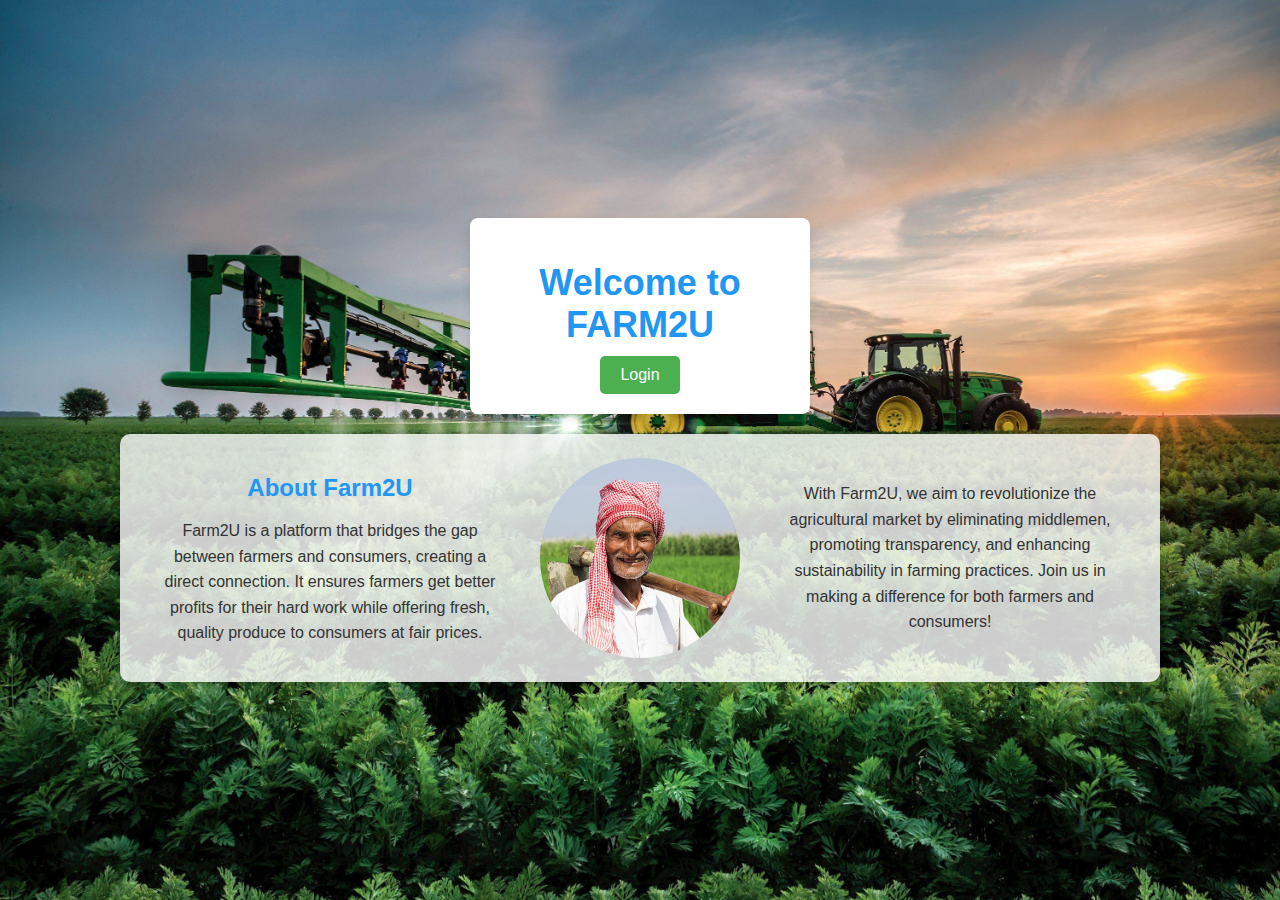
<file: index.html>
<!DOCTYPE html>
<html lang="en">
<head>
    <meta charset="UTF-8">
    <meta name="viewport" content="width=device-width, initial-scale=1.0">
    <title>FARM2U</title>
    <link rel="stylesheet" href="styles.css">
    <style>
        body {
            font-family: Arial, sans-serif;
            margin: 0;
            padding: 0;
            background: url('grass.jpg') no-repeat center center/cover;
            color: #333;
            display: flex;
            justify-content: center;
            align-items: center;
            height: 100vh;
            flex-direction: column;
        }

        .container {
            text-align: center;
            margin-bottom: 20px;
        }

        .container h1 {
            font-size: 36px;
            margin-bottom: 10px;
        }

        .button {
            padding: 10px 20px;
            background-color: #4CAF50;
            color: white;
            text-decoration: none;
            border-radius: 5px;
            font-size: 16px;
        }

        .content {
            display: flex;
            align-items: center;
            text-align: center;
            background: rgba(255, 255, 255, 0.8);
            padding: 20px;
            border-radius: 10px;
            box-shadow: 0 4px 8px rgba(0, 0, 0, 0.2);
            width: 80%;
            max-width: 1000px;
        }

        .content img {
            width: 200px;
            height: 200px;
            object-fit: cover;
            border-radius: 50%;
            margin: 0 20px;
        }

        .text {
            flex: 1;
            padding: 0 20px;
        }

        .text h2 {
            font-size: 24px;
            margin-bottom: 10px;
        }

        .text p {
            font-size: 16px;
            line-height: 1.6;
        }
    </style>
</head>
<body>
    <div class="container">
        <h1>Welcome to FARM2U</h1>
        <a href="login.html" class="button">Login</a>
    </div>

    <div class="content">
        <div class="text">
            <h2>About Farm2U</h2>
            <p>Farm2U is a platform that bridges the gap between farmers and consumers, creating a direct connection. It ensures farmers get better profits for their hard work while offering fresh, quality produce to consumers at fair prices.</p>
        </div>
        <img src="him.jpg" alt="Farm Image">
        <div class="text">
            <p>With Farm2U, we aim to revolutionize the agricultural market by eliminating middlemen, promoting transparency, and enhancing sustainability in farming practices. Join us in making a difference for both farmers and consumers!</p>
        </div>
    </div>
</body>
</html>
</file>
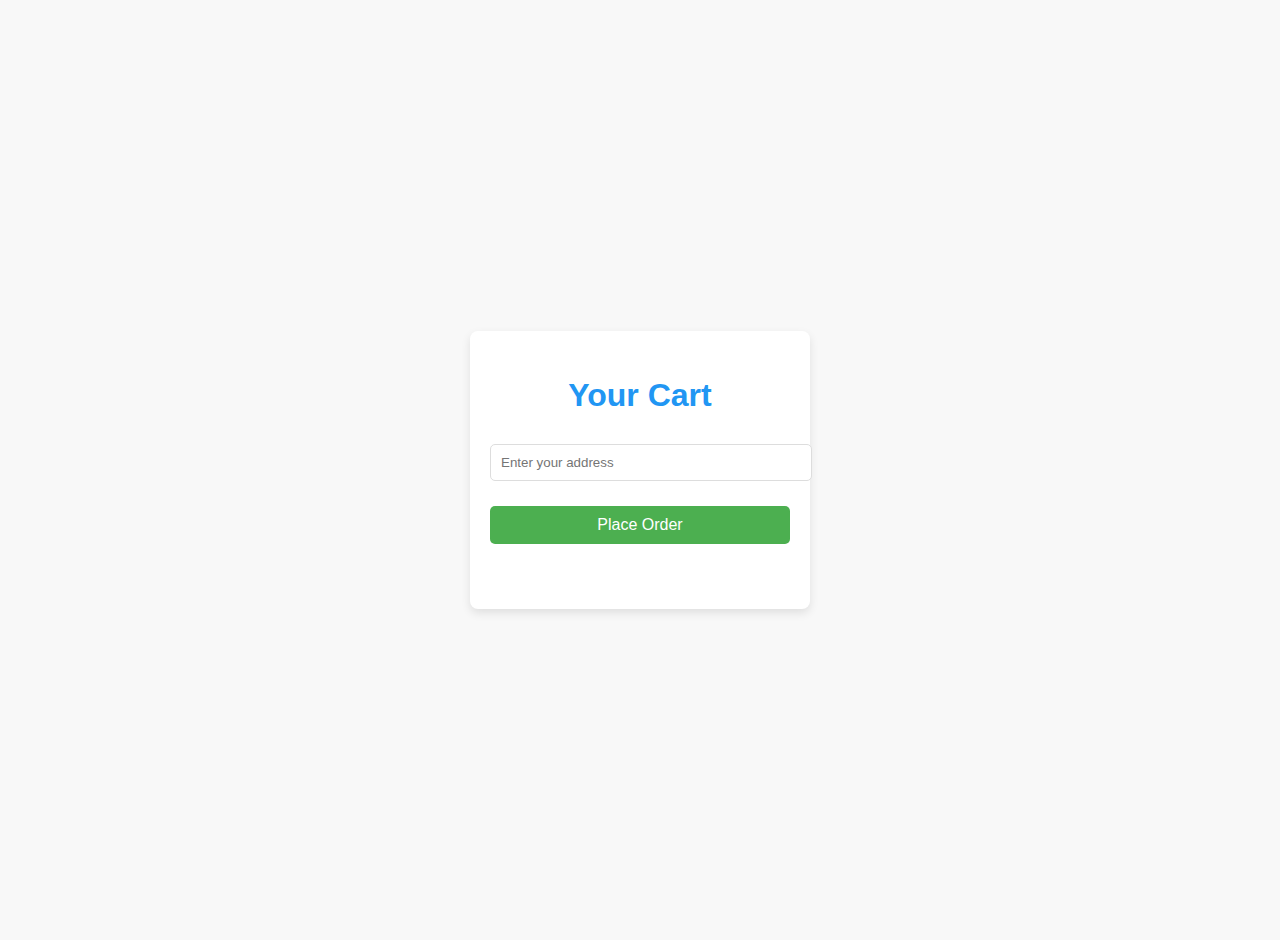
<file: cart.html>
<!DOCTYPE html>
<html lang="en">
<head>
    <meta charset="UTF-8">
    <meta name="viewport" content="width=device-width, initial-scale=1.0">
    <title>Cart - FARM2U</title>
    <link rel="stylesheet" href="styles.css">
</head>
<body>
    <div class="container">
        <h2>Your Cart</h2>
        <div id="cartItems">
            <!-- Dynamically populated cart items will appear here -->
        </div>
        <form action="order_confirmation.html" method="POST">
            <input type="text" name="address" placeholder="Enter your address" required><br>
            <button type="submit" class="button">Place Order</button>
        </form>
    </div>

    <script src="script.js"></script>
</body>
</html>
</file>
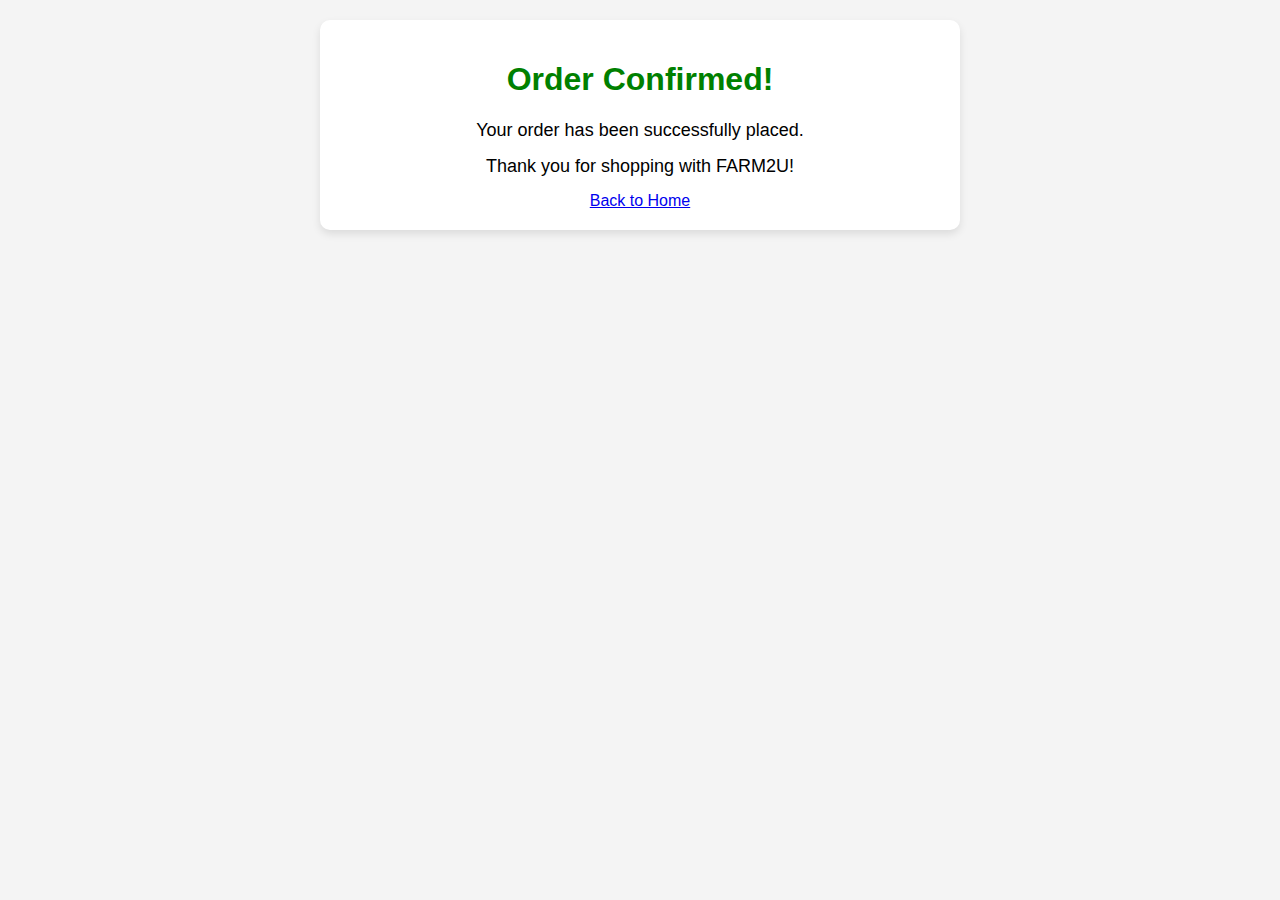
<file: confirmation.html>
<!DOCTYPE html>
<html lang="en">
<head>
    <meta charset="UTF-8">
    <meta name="viewport" content="width=device-width, initial-scale=1.0">
    <title>Order Confirmation - FARM2U</title>
    <style>
        body {
            font-family: Arial, sans-serif;
            margin: 0;
            padding: 20px;
            background-color: #f4f4f4;
        }
        .container {
            max-width: 600px;
            margin: auto;
            background: white;
            padding: 20px;
            border-radius: 10px;
            text-align: center;
            box-shadow: 0 4px 8px rgba(0, 0, 0, 0.1);
        }
        h1 {
            color: green;
        }
        p {
            font-size: 18px;
            margin: 15px 0;
        }
    </style>
</head>
<body>
    <div class="container">
        <h1>Order Confirmed!</h1>
        <p>Your order has been successfully placed.</p>
        <p>Thank you for shopping with FARM2U!</p>
        <a href="index.html" class="button">Back to Home</a>
    </div>
</body>
</html>
</file>
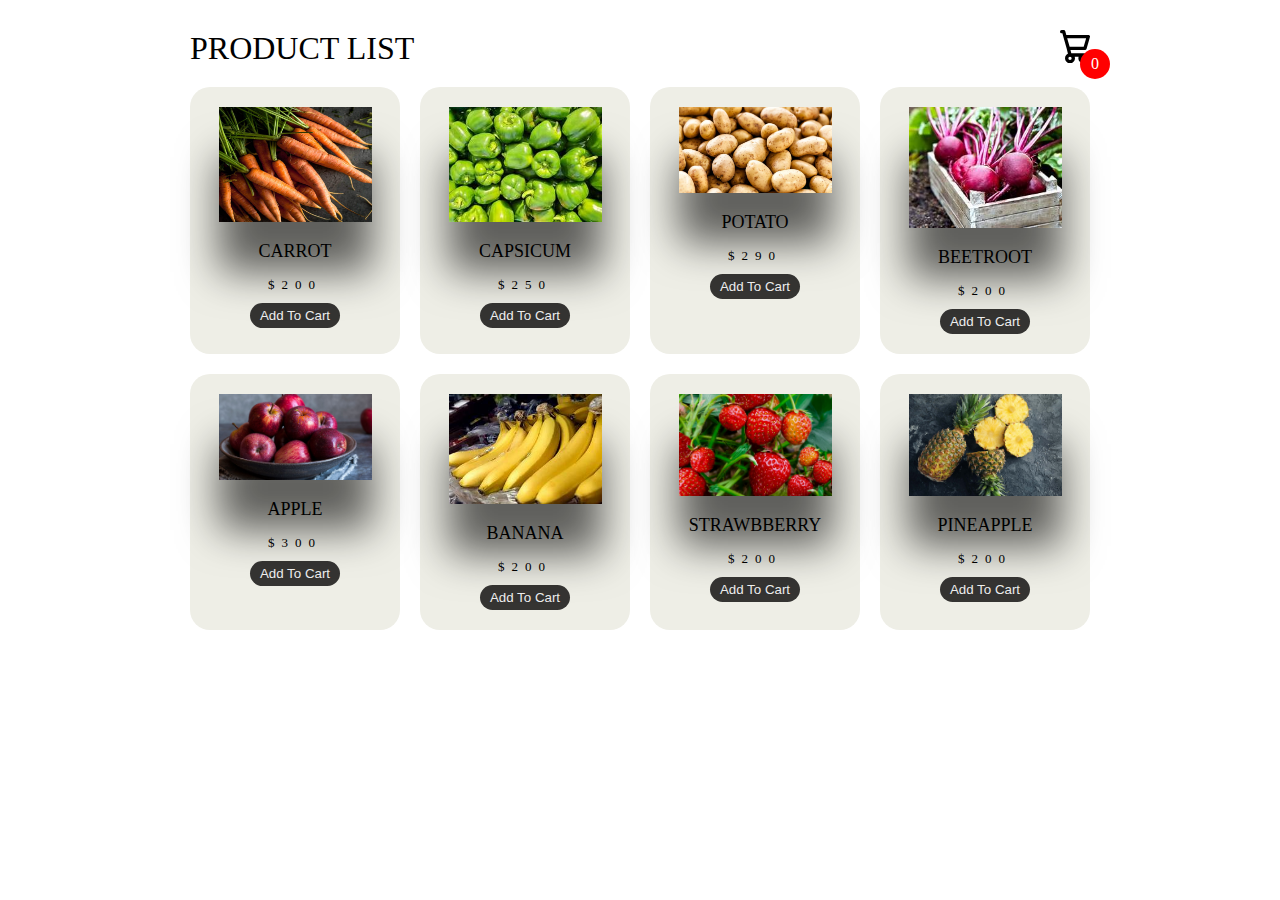
<file: consumer.html>
<!DOCTYPE html>
<html lang="en">
<head>
    <meta charset="UTF-8">
    <meta name="viewport" content="width=device-width, initial-scale=1.0">
    <title>Document</title>
    <link rel="stylesheet" href="consumer.css">
</head>
<body class="">
    
    <div class="container">
        <header>
            <div class="title">PRODUCT LIST</div>
            <div class="icon-cart">
                <svg aria-hidden="true" xmlns="http://www.w3.org/2000/svg" fill="none" viewBox="0 0 18 20">
                    <path stroke="currentColor" stroke-linecap="round" stroke-linejoin="round" stroke-width="2" d="M6 15a2 2 0 1 0 0 4 2 2 0 0 0 0-4Zm0 0h8m-8 0-1-4m9 4a2 2 0 1 0 0 4 2 2 0 0 0 0-4Zm-9-4h10l2-7H3m2 7L3 4m0 0-.792-3H1"/>
                </svg>
                <span>0</span>
            </div>
        </header>
        <div class="listProduct">

        </div>
    </div>
    <div class="cartTab">
        <h1>Shopping Cart</h1>
        <div class="listCart">
            
        </div>
        <div class="btn">
            <button class="close">CLOSE</button>
            <button class="checkOut">Check Out</button>
        </div>
    </div>

    <script src="consumer.js"></script>
</body>
</html>
</file>
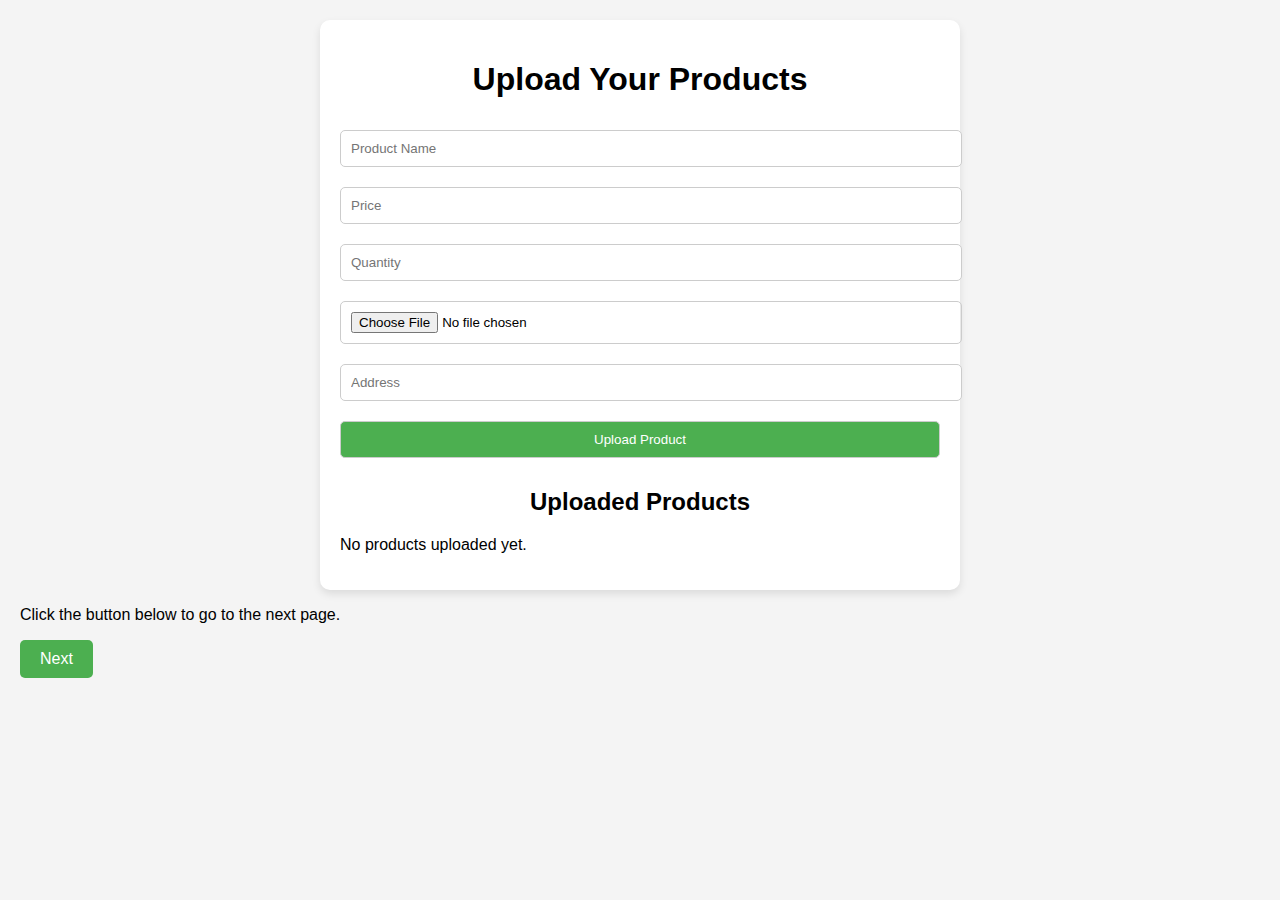
<file: farmer.html>
<!DOCTYPE html>
<html lang="en">
<head>
    <meta charset="UTF-8">
    <meta name="viewport" content="width=device-width, initial-scale=1.0">
    <title>Seller Upload - FARM2U</title>
    <style>
        body 
        
        {
            font-family: Arial, sans-serif;
            margin: 0;
            padding: 20px;
            background-color: #f4f4f4;
        }

    
        .container {
            max-width: 600px;
            margin: auto;
            background: white;
            padding: 20px;
            border-radius: 10px;
            box-shadow: 0 4px 8px rgba(0, 0, 0, 0.1);
        }
        h1, h2 {
            text-align: center;
        }
        form input, form button {
            width: 100%;
            padding: 10px;
            margin: 10px 0;
            border: 1px solid #ccc;
            border-radius: 5px;
        }
        form button {
            background-color: #4CAF50;
            color: white;
            cursor: pointer;
        }
        form button:hover {
            background-color: #45a049;
        }
        .product {
            border: 1px solid #ddd;
            padding: 10px;
            margin-bottom: 10px;
            border-radius: 5px;
            background-color: #f9f9f9;
        }

        .button {
            display: inline-block;
            padding: 10px 20px;
            font-size: 16px;
            color: white;
            background-color: #4CAF50;
            border: none;
            border-radius: 5px;
            text-decoration: none;
            cursor: pointer;
        }
        .button:hover {
            background-color: #45a049;
        }
    </style>
</head>
<body>
    <div class="container">
        <h1>Upload Your Products</h1>

        <!-- Product Upload Form -->
        <form id="uploadForm">
            <input type="text" id="productName" placeholder="Product Name" required>
            <input type="number" id="productPrice" placeholder="Price" required>
            <input type="number" id="productQuantity" placeholder="Quantity" required>
            <input type="file" id="productImage" accept="image/*">
            <input type="text" id="address" placeholder="Address" required>
            <button type="submit">Upload Product</button>
        </form>

        <h2>Uploaded Products</h2>
        <div id="productList">
            <p>No products uploaded yet.</p>
        </div>
    </div>
    <p>Click the button below to go to the next page.</p>

    
    <a href="nextpage.html" class="button">Next</a>

    <script>
    
        let uploadedProducts = JSON.parse(localStorage.getItem('uploadedProducts')) || [];

        
        document.getElementById('uploadForm').addEventListener('submit', function (event) {
            event.preventDefault();

            
            const productName = document.getElementById('productName').value.trim();
            const productPrice = document.getElementById('productPrice').value.trim();
            const productQuantity = document.getElementById('productQuantity').value.trim();
            const productImage = document.getElementById('productImage').files[0]?.name || "No Image";
            const address = document.getElementById('address').value.trim();

            
            if (!productName || !productPrice || !productQuantity || !address) {
                alert("Please fill all required fields.");
                return;
            }

            // Create product object
            const newProduct = {
                name: productName,
                price: productPrice,
                quantity: productQuantity,
                image: productImage,
                address: address
            };

            // Add product to the array and save in localStorage
            uploadedProducts.push(newProduct);
            localStorage.setItem('uploadedProducts', JSON.stringify(uploadedProducts));

            // Reset the form
            document.getElementById('uploadForm').reset();

            // Refresh the product list
            displayUploadedProducts();
        });

        // Display uploaded products
        function displayUploadedProducts() {
            const productList = document.getElementById('productList');
            productList.innerHTML = ""; // Clear existing content

            if (uploadedProducts.length === 0) {
                productList.innerHTML = "<p>No products uploaded yet.</p>";
                return;
            }

            uploadedProducts.forEach((product, index) => {
                const productDiv = document.createElement('div');
                productDiv.classList.add('product');
                productDiv.innerHTML = `
                    <h3>${product.name}</h3>
                    <p><strong>Price:</strong> $${product.price}</p>
                    <p><strong>Quantity:</strong> ${product.quantity}</p>
                    <p><strong>Image:</strong> ${product.image}</p>
                    <p><strong>Address:</strong> ${product.address}</p>
                    <button onclick="deleteProduct(${index})">Delete</button>
                `;
                productList.appendChild(productDiv);
            });
        }

        // Delete product
        function deleteProduct(index) {
            uploadedProducts.splice(index, 1); // Remove product
            localStorage.setItem('uploadedProducts', JSON.stringify(uploadedProducts)); // Update storage
            displayUploadedProducts(); // Refresh list
        }

        // Show products on page load
        displayUploadedProducts();

    
    </script>
    
</body>
</html>
</file>
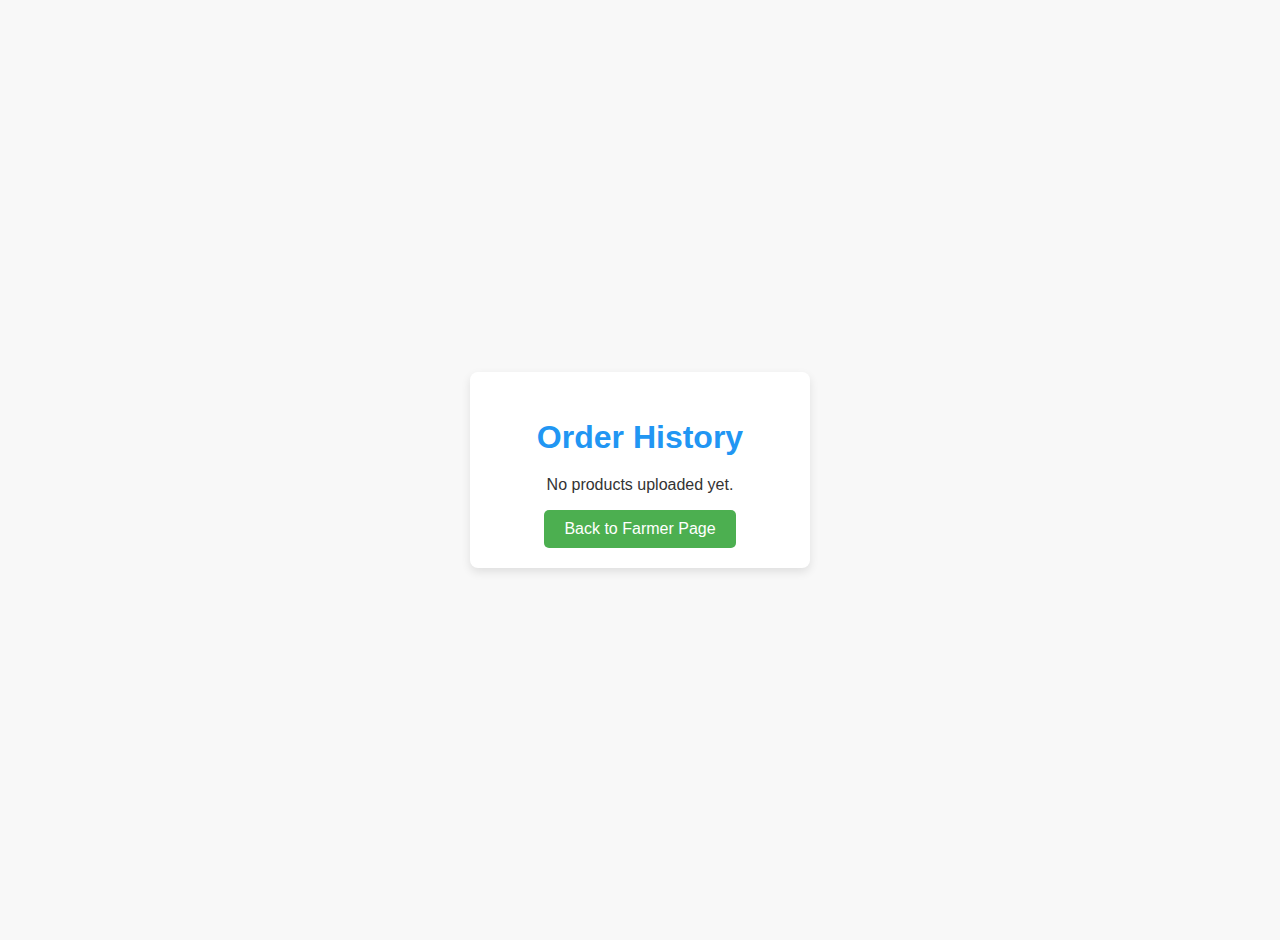
<file: farmer_orders.html>
<!DOCTYPE html>
<html lang="en">
<head>
    <meta charset="UTF-8">
    <meta name="viewport" content="width=device-width, initial-scale=1.0">
    <title>Order History</title>
    <link rel="stylesheet" href="styles.css">
</head>
<body>
    <div class="container">
        <h2>Order History</h2>
        <div id="orderHistory">
            <!-- Uploaded products will be displayed here -->
        </div>
        <a href="farmer.html" class="button">Back to Farmer Page</a>
    </div>

    <script>
        const orderHistoryElement = document.getElementById('orderHistory');
        const uploadedProducts = JSON.parse(localStorage.getItem('uploadedProducts')) || [];

        if (uploadedProducts.length === 0) {
            orderHistoryElement.innerHTML = '<p>No products uploaded yet.</p>';
        } else {
            uploadedProducts.forEach(product => {
                const productElement = document.createElement('div');
                productElement.classList.add('product');
                productElement.innerHTML = `
                    <h3>${product.name}</h3>
                    <p><strong>Price:</strong> $${product.price}</p>
                    <p><strong>Quantity:</strong> ${product.quantity}</p>
                    <p><strong>Description:</strong> ${product.description || 'No description provided'}</p>
                    <p><strong>Address:</strong> ${product.address}</p>
                    <p><strong>Image:</strong> ${product.image}</p>
                `;
                orderHistoryElement.appendChild(productElement);
            });
        }
    </script>
</body>
</html>
</file>
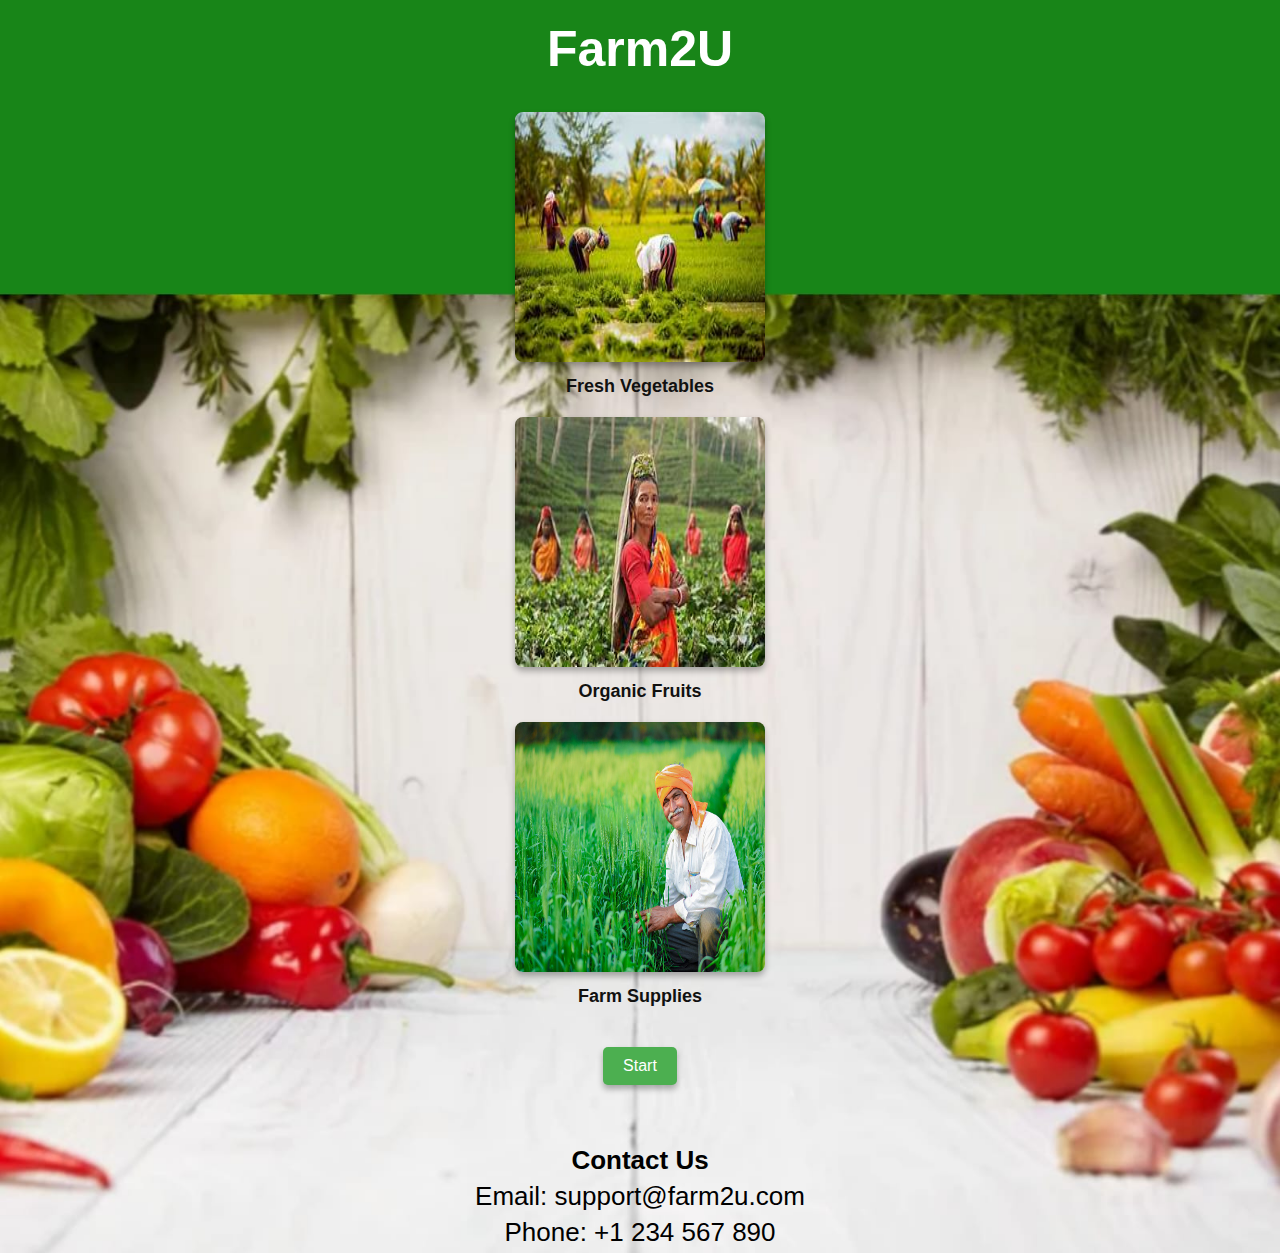
<file: home.html>
<!DOCTYPE html>
<html lang="en">
<head>
    <meta charset="UTF-8">
    <meta name="viewport" content="width=device-width, initial-scale=1.0">
    <title>Farm2U</title>
    <style>
        body {
            font-family: Arial, sans-serif;
            margin: 0;
            padding: 0;
            text-align: center;
            background: url('bgg.jpg') no-repeat center center/cover;
            color: white;
        }

        h1 {
            margin-top: 20px;
            font-size: 50px;
            color:white;
        }

        .image-section {
            margin: 20px 0;
        }

        .image-container {
            margin-bottom: 20px;
        }

        .image-container img {
            width: 250px;
            height: 250px;
            border-radius: 8px;
            box-shadow: 0 4px 6px rgba(0, 0, 0, 0.3);
        }

        .image-container h3 {
            margin-top: 10px;
            font-size: 18px;
            color: #111110;
        }

        .button {
            display: inline-block;
            padding: 10px 20px;
            margin: 20px auto;
            background-color: #4CAF50;
            color: white;
            text-decoration: none;
            border-radius: 5px;
            font-size: 16px;
            box-shadow: 0 4px 6px rgba(0, 0, 0, 0.3);
        }

        .button:hover {
            background-color: #45a049;
        }

        .contact-info {
            margin-top: 40px;
            font-size: 26px;
            background: rgba(red, green, blue, alpha);
        }

        .contact-info p {
            margin: 5px 0;
            color: black;
        }
    </style>
</head>
<body>
    <h1>Farm2U</h1>
    <div class="image-section">
        <div class="image-container">
            <img src="farmer1.jpg" alt="Image 1">
            <h3>Fresh Vegetables</h3>
        </div>
        <div class="image-container">
            <img src="farmer2.jpg" alt="Image 2">
            <h3>Organic Fruits</h3>
        </div>
        <div class="image-container">
            <img src="farmer3.jpg" alt="Image 3">
            <h3>Farm Supplies</h3>
        </div>
    </div>
    <a href="index.html" class="button">Start</a>
    <div class="contact-info">
        <p><strong>Contact Us</strong></p>
        <p>Email: support@farm2u.com</p>
        <p>Phone: +1 234 567 890</p>
    </div>
</body>
</html>
</file>
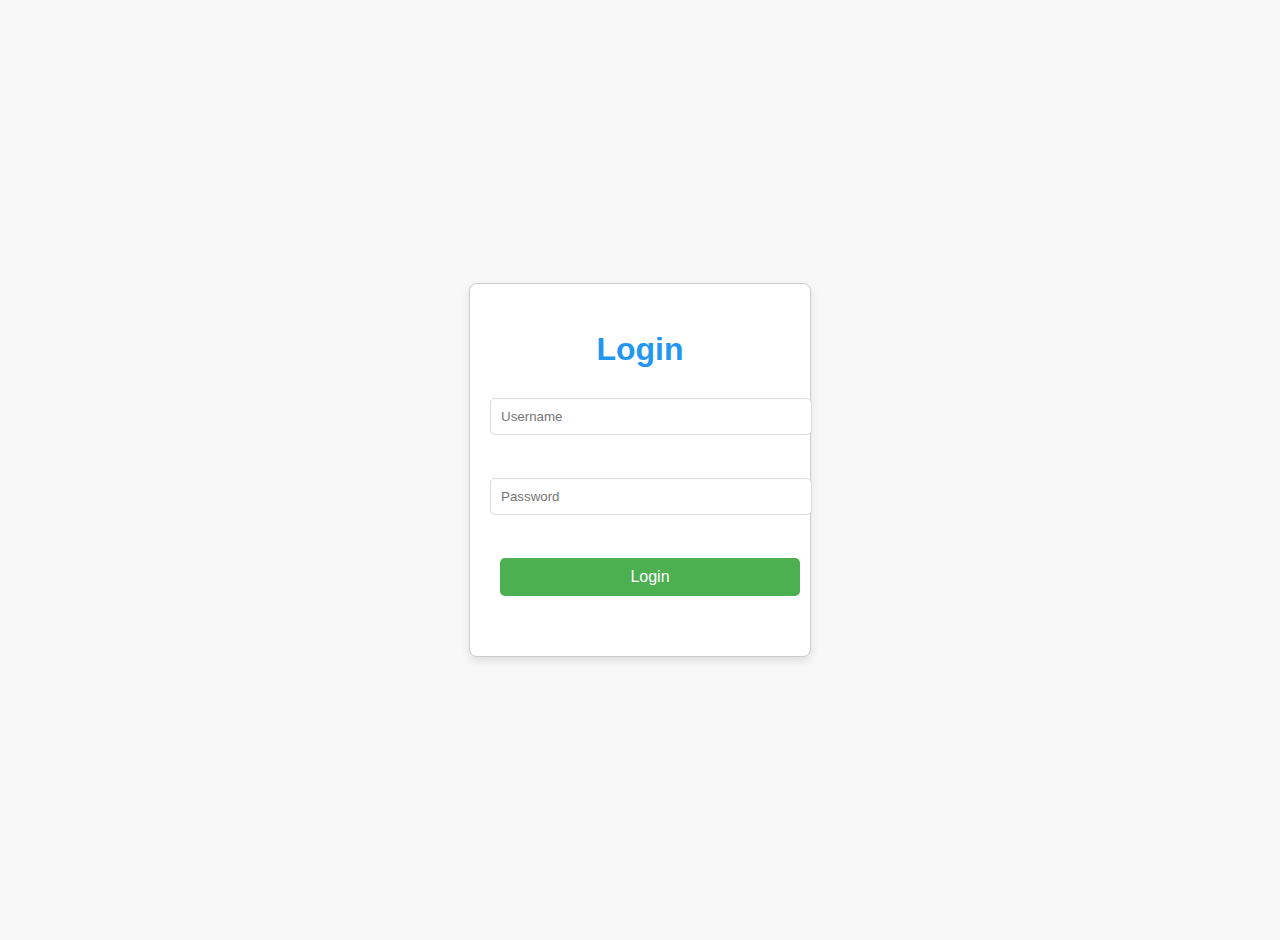
<file: login.html>
<!DOCTYPE html>
<html lang="en">
<head>
    <meta charset="UTF-8">
    <meta name="viewport" content="width=device-width, initial-scale=1.0">
    <title>Login - FARM2U</title>
    <link rel="stylesheet" href="styles.css">
    <style>
        .container {
            width: 300px;
            margin: 50px auto;
            text-align: center;
            padding: 20px;
            border: 1px solid #ccc;
            border-radius: 8px;
        }

        .hidden {
            display: none;
        }

        .button {
            padding: 10px 20px;
            margin: 10px;
            background-color: #4CAF50;
            color: white;
            border: none;
            border-radius: 5px;
            cursor: pointer;
        }

        .button:hover {
            background-color: #45a049;
        }

        #loginSuccess {
            display: none;
        }
    </style>
</head>
<body>
    <div class="container">
        <h2>Login</h2>
        <form id="loginForm" onsubmit="handleLogin(event)">
            <input type="text" id="username" placeholder="Username" required><br><br>
            <input type="password" id="password" placeholder="Password" required><br><br>
            <button type="submit" class="button">Login</button>
        </form>

        <div id="loginSuccess" class="hidden">
            <p>You are logged in!</p>
            <button onclick="showOptions()" class="button">Proceed</button>
        </div>

        <div id="options" class="hidden">
            <button onclick="window.location.href='farmer.html'" class="button">Farmer</button>
            <button onclick="window.location.href='consumer.html'" class="button">Consumer</button>
        </div>
    </div>

    <script>
        function handleLogin(event) {
            event.preventDefault(); // Prevent form from submitting normally

            // Simulate successful login (you can add validation here)
            let username = document.getElementById("username").value;
            let password = document.getElementById("password").value;

            // Check if both username and password are provided
            if (username && password) {
                document.getElementById("loginForm").style.display = "none"; // Hide the login form
                document.getElementById("loginSuccess").style.display = "block"; // Show the success message
            } else {
                alert("Please enter both username and password");
            }
        }

        function showOptions() {
            // Show the Farmer/Consumer options
            document.getElementById("loginSuccess").style.display = "none";
            document.getElementById("options").style.display = "block";
        }
    </script>
</body>
</html>
</file>
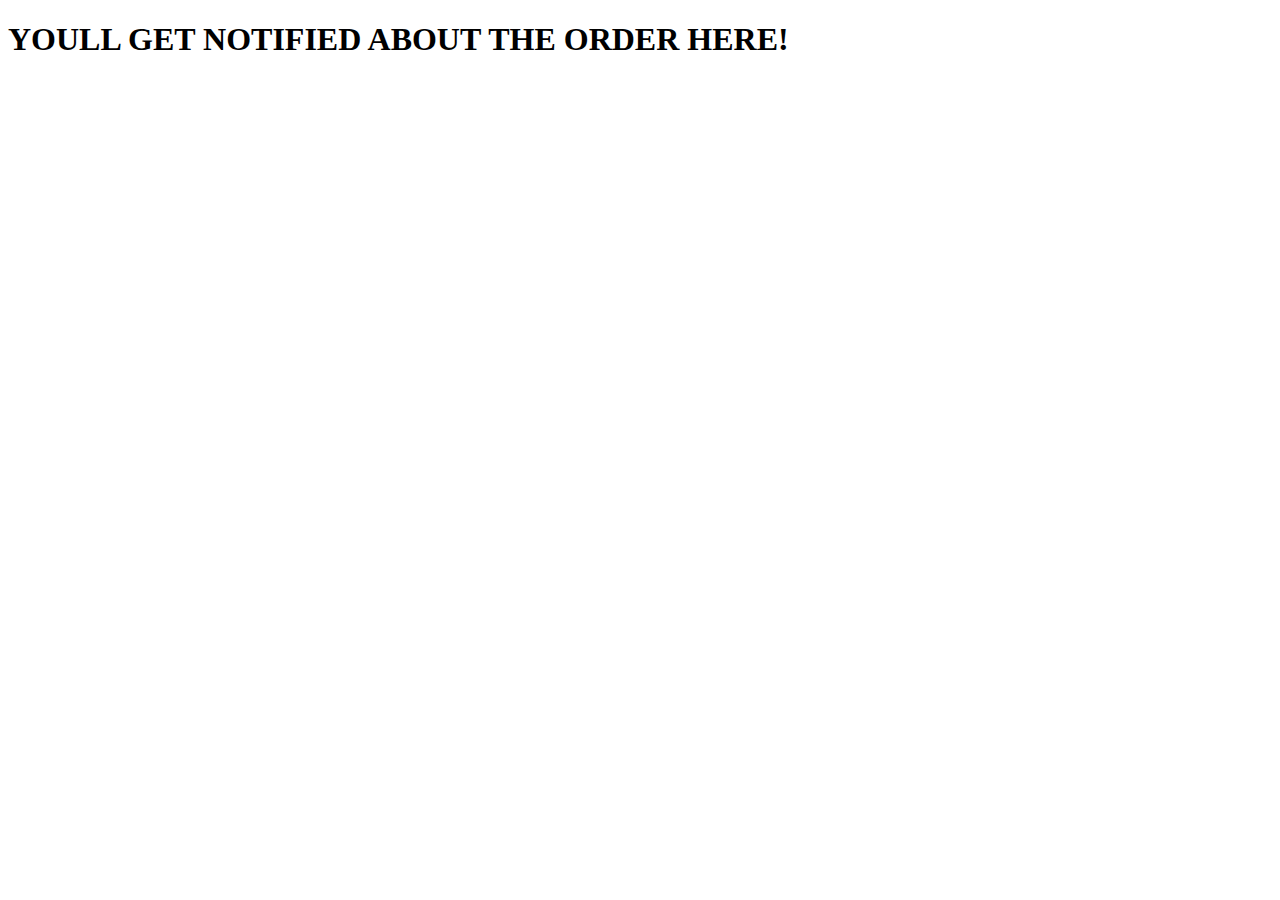
<file: nextpage.html>
<!DOCTYPE html>
<html lang="en">
<head>
    <meta charset="UTF-8">
    <meta name="viewport" content="width=z, initial-scale=1.0">
    <title>Document</title>
</head>
<body>
    <h1>YOULL GET NOTIFIED ABOUT THE ORDER HERE!</h1>
</body>
</html>
</file>
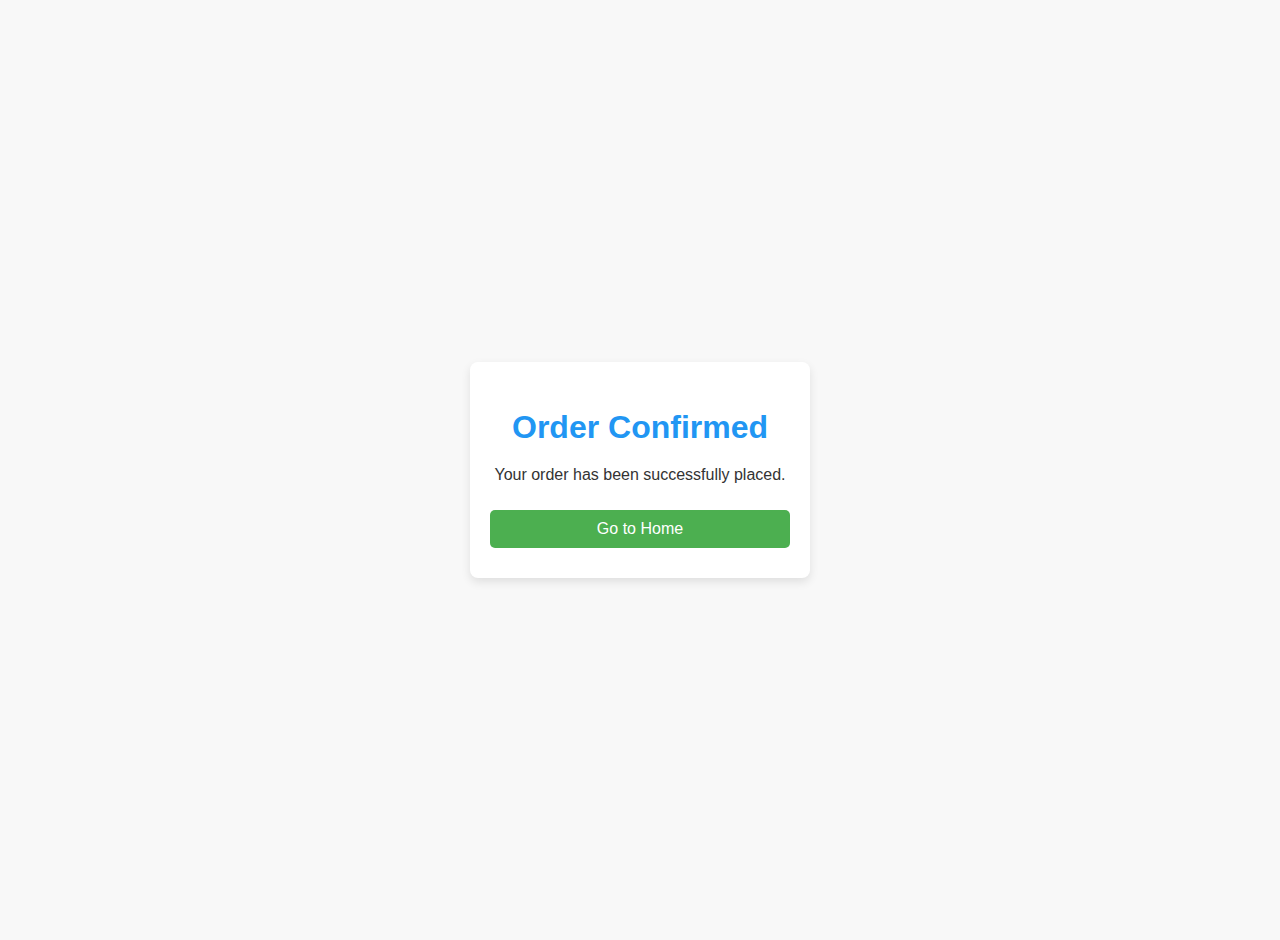
<file: order_confirmation.html>
<!DOCTYPE html>
<html lang="en">
<head>
    <meta charset="UTF-8">
    <meta name="viewport" content="width=device-width, initial-scale=1.0">
    <title>Order Confirmed - FARM2U</title>
    <link rel="stylesheet" href="styles.css">
</head>
<body>
    <div class="container">
        <h2>Order Confirmed</h2>
        <p>Your order has been successfully placed.</p>
        <button onclick="window.location.href='index.html'" class="button">Go to Home</button>
    </div>
</body>
</html>
</file>
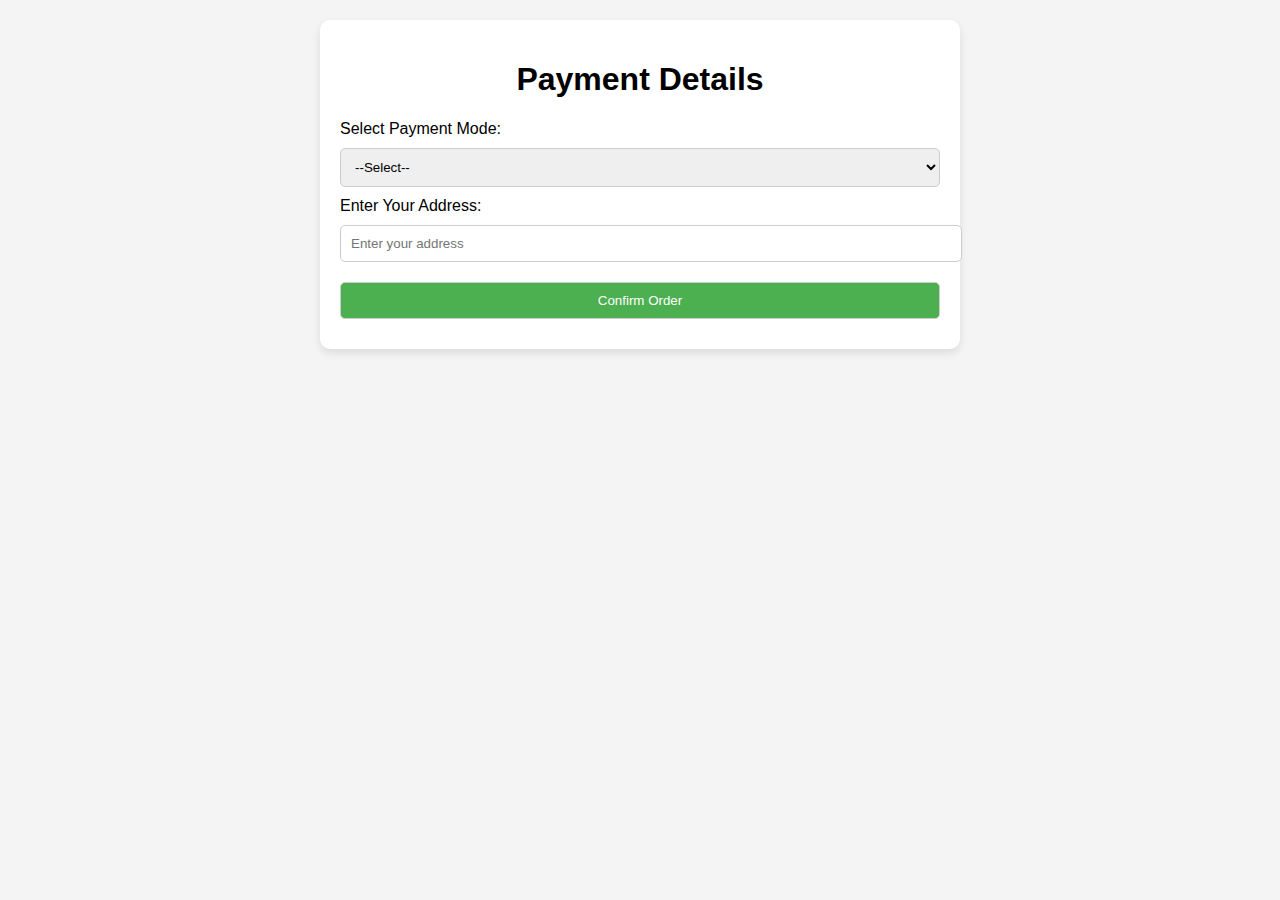
<file: payment.html>
<!DOCTYPE html>
<html lang="en">
<head>
    <meta charset="UTF-8">
    <meta name="viewport" content="width=device-width, initial-scale=1.0">
    <title>Payment - FARM2U</title>
    <style>
        body {
            font-family: Arial, sans-serif;
            margin: 0;
            padding: 20px;
            background-color: #f4f4f4;
        }
        .container {
            max-width: 600px;
            margin: auto;
            background: white;
            padding: 20px;
            border-radius: 10px;
            box-shadow: 0 4px 8px rgba(0, 0, 0, 0.1);
        }
        h1 {
            text-align: center;
        }
        form input, form select, form button {
            width: 100%;
            padding: 10px;
            margin: 10px 0;
            border: 1px solid #ccc;
            border-radius: 5px;
        }
        form button {
            background-color: #4CAF50;
            color: white;
            cursor: pointer;
        }
        form button:hover {
            background-color: #45a049;
        }
    </style>
</head>
<body>
    <div class="container">
        <h1>Payment Details</h1>
        <form id="paymentForm">
            <label for="paymentMode">Select Payment Mode:</label>
            <select id="paymentMode" required>
                <option value="">--Select--</option>
                <option value="Credit Card">Credit Card</option>
                <option value="Debit Card">Debit Card</option>
                <option value="Net Banking">Net Banking</option>
                <option value="Cash on Delivery">Cash on Delivery</option>
            </select>

            <label for="address">Enter Your Address:</label>
            <input type="text" id="address" placeholder="Enter your address" required>

            <button type="submit">Confirm Order</button>
        </form>
    </div>

    <script>
        // Handle form submission
        document.getElementById('paymentForm').addEventListener('submit', function (event) {
            event.preventDefault();

            const paymentMode = document.getElementById('paymentMode').value;
            const address = document.getElementById('address').value.trim();

            if (!paymentMode || !address) {
                alert('Please fill in all details.');
                return;
            }

            // Store payment details in localStorage (optional)
            localStorage.setItem('paymentDetails', JSON.stringify({ paymentMode, address }));

            // Redirect to confirmation page
            window.location.href = 'confirmation.html';
        });
    </script>
</body>
</html>
</file>
<file: styles.css>
body {
    font-family: Arial, sans-serif;
    margin: 0;
    padding: 0;
    display: flex;
    justify-content: center;
    align-items: center;
    height: 100vh;
    background-color: #f4f4f4;
}

.container {
    text-align: center;
    padding: 20px;
    background-color: white;
    border-radius: 8px;
    box-shadow: 0 4px 8px rgba(0, 0, 0, 0.1);
    width: 300px;
}

button {
    padding: 10px 20px;
    margin: 10px;
    background-color: #4CAF50;
    color: white;
    border: none;
    border-radius: 5px;
    cursor: pointer;
}

button:hover {
    background-color: #45a049;
}
 {
    font-family: Arial, sans-serif;
    background-color: #f4f4f4;
    margin: 0;
    padding: 0;
}

.container {
    max-width: 600px;
    margin: 0 auto;
    padding: 20px;
    text-align: center;
}

h1, h2 {
    font-size: 2rem;
    margin-bottom: 20px;
}

input, button, textarea {
    width: 100%;
    padding: 10px;
    margin: 10px 0;
    border-radius: 5px;
    border: 1px solid #ccc;
}

button {
    background-color: #4CAF50;
    color: white;
    border: none;
    cursor: pointer;
}

button:hover {
    background-color: #45a049;
}

.farmer-content {
    width: 70%;
}

body {
    font-family: Arial, sans-serif;
    margin: 0;
    padding: 20px;
    background-color: #f8f8f8;
    color: #333;
}

        .button {
            display: inline-block;
            padding: 10px 20px;
            font-size: 16px;
            color: white;
            background-color: #4CAF50;
            border: none;
            border-radius: 5px;
            text-decoration: none;
            cursor: pointer;
        }
        .button:hover {
            background-color: #45a049;
        }

        {
            font-family: Arial, sans-serif;
            margin: 0;
            padding: 20px;
            background: url('image.jpg') no-repeat center center/cover;
            color: #333;
        }

.container {
    max-width: 800px;
    margin: 0 auto;
    background: white;
    padding: 20px;
    border-radius: 8px;
    box-shadow: 0 4px 10px rgba(0, 0, 0, 0.1);
}

h1, h2 {
    color: #2196F3;
    text-align: center;
}

form {
    margin-bottom: 30px;
}

form label {
    display: block;
    margin-bottom: 5px;
}

form input, form button {
    width: 100%;
    padding: 10px;
    margin-bottom: 15px;
    border: 1px solid #ddd;
    border-radius: 5px;
}

form button {
    background-color: #2196F3;
    color: white;
    border: none;
    cursor: pointer;
}

form button:hover {
    background-color: #0b7dda;
}

#uploadedProducts .product {
    border: 1px solid #ddd;
    padding: 10px;
    margin-bottom: 15px;
    border-radius: 5px;
    background: #f9f9f9;
}

#uploadedProducts .product h3 {
    margin: 0;
    color: #2196F3;
}

#uploadedProducts .product button {
    background: #ff4d4d;
    color: white;
    border: none;
    padding: 5px 10px;
    border-radius: 5px;
    cursor: pointer;
}

#uploadedProducts .product button:hover {
    background: #e60000;
}
</file>
<file: consumer.css>
body{
    margin: 0;
    font-family: Poppins;
}
.container{
    width: 900px;
    margin: auto;
    max-width: 90vw;
    text-align: center;
    padding-top: 10px;
    transition: transform .5s;
}
svg{
    width: 30px;
}
header{
    display: flex;
    justify-content: space-between;
    align-items: center;
    padding: 20px 0;
}
.icon-cart{
    position: relative;
}
.icon-cart span{
    position: absolute;
    background-color: red;
    width: 30px;
    height: 30px;
    display: flex;
    justify-content: center;
    align-items: center;
    border-radius: 50%;
    color: #fff;
    top: 50%;
    right: -20px;
}
.title{
    font-size: xx-large;
}
.listProduct .item img{
    width: 90%;
    filter: drop-shadow(0 50px 20px #0009);
}
.listProduct{
    display: grid;
    grid-template-columns: repeat(4, 1fr);
    gap: 20px;
}
.listProduct .item{
    background-color: #EEEEE6;
    padding: 20px;
    border-radius: 20px;
}
.listProduct .item h2{
    font-weight: 500;
    font-size: large;
}
.listProduct .item .price{
    letter-spacing: 7px;
    font-size: small;
}
.listProduct .item button{
    background-color: #353432;
    color: #eee;
    border: none;
    padding: 5px 10px;
    margin-top: 10px;
    border-radius: 20px;
}

/* cart */
.cartTab{
    width: 400px;
    background-color: #353432;
    color: #eee;
    position: fixed;
    top: 0;
    right: -400px;
    bottom: 0;
    display: grid;
    grid-template-rows: 70px 1fr 70px;
    transition: .5s;
}
body.showCart .cartTab{
    right: 0;
}
body.showCart .container{
    transform: translateX(-250px);
}
.cartTab h1{
    padding: 20px;
    margin: 0;
    font-weight: 300;
}
.cartTab .btn{
    display: grid;
    grid-template-columns: repeat(2, 1fr);
}
.cartTab button{
    background-color: #E8BC0E;
    border: none;
    font-family: Poppins;
    font-weight: 500;
    cursor: pointer;
}
.cartTab .close{
    background-color: #eee;
}
.listCart .item img{
    width: 100%;
}
.listCart .item{
    display: grid;
    grid-template-columns: 70px 150px 50px 1fr;
    gap: 10px;
    text-align: center;
    align-items: center;
}
.listCart .quantity span{
    display: inline-block;
    width: 25px;
    height: 25px;
    background-color: #eee;
    border-radius: 50%;
    color: #555;
    cursor: pointer;
}
.listCart .quantity span:nth-child(2){
    background-color: transparent;
    color: #eee;
    cursor: auto;
}
.listCart .item:nth-child(even){
    background-color: #eee1;
}
.listCart{
    overflow: auto;
}
.listCart::-webkit-scrollbar{
    width: 0;
}
@media only screen and (max-width: 992px) {
    .listProduct{
        grid-template-columns: repeat(3, 1fr);
    }
}


/* mobile */
@media only screen and (max-width: 768px) {
    .listProduct{
        grid-template-columns: repeat(2, 1fr);
    }
}
</file>
